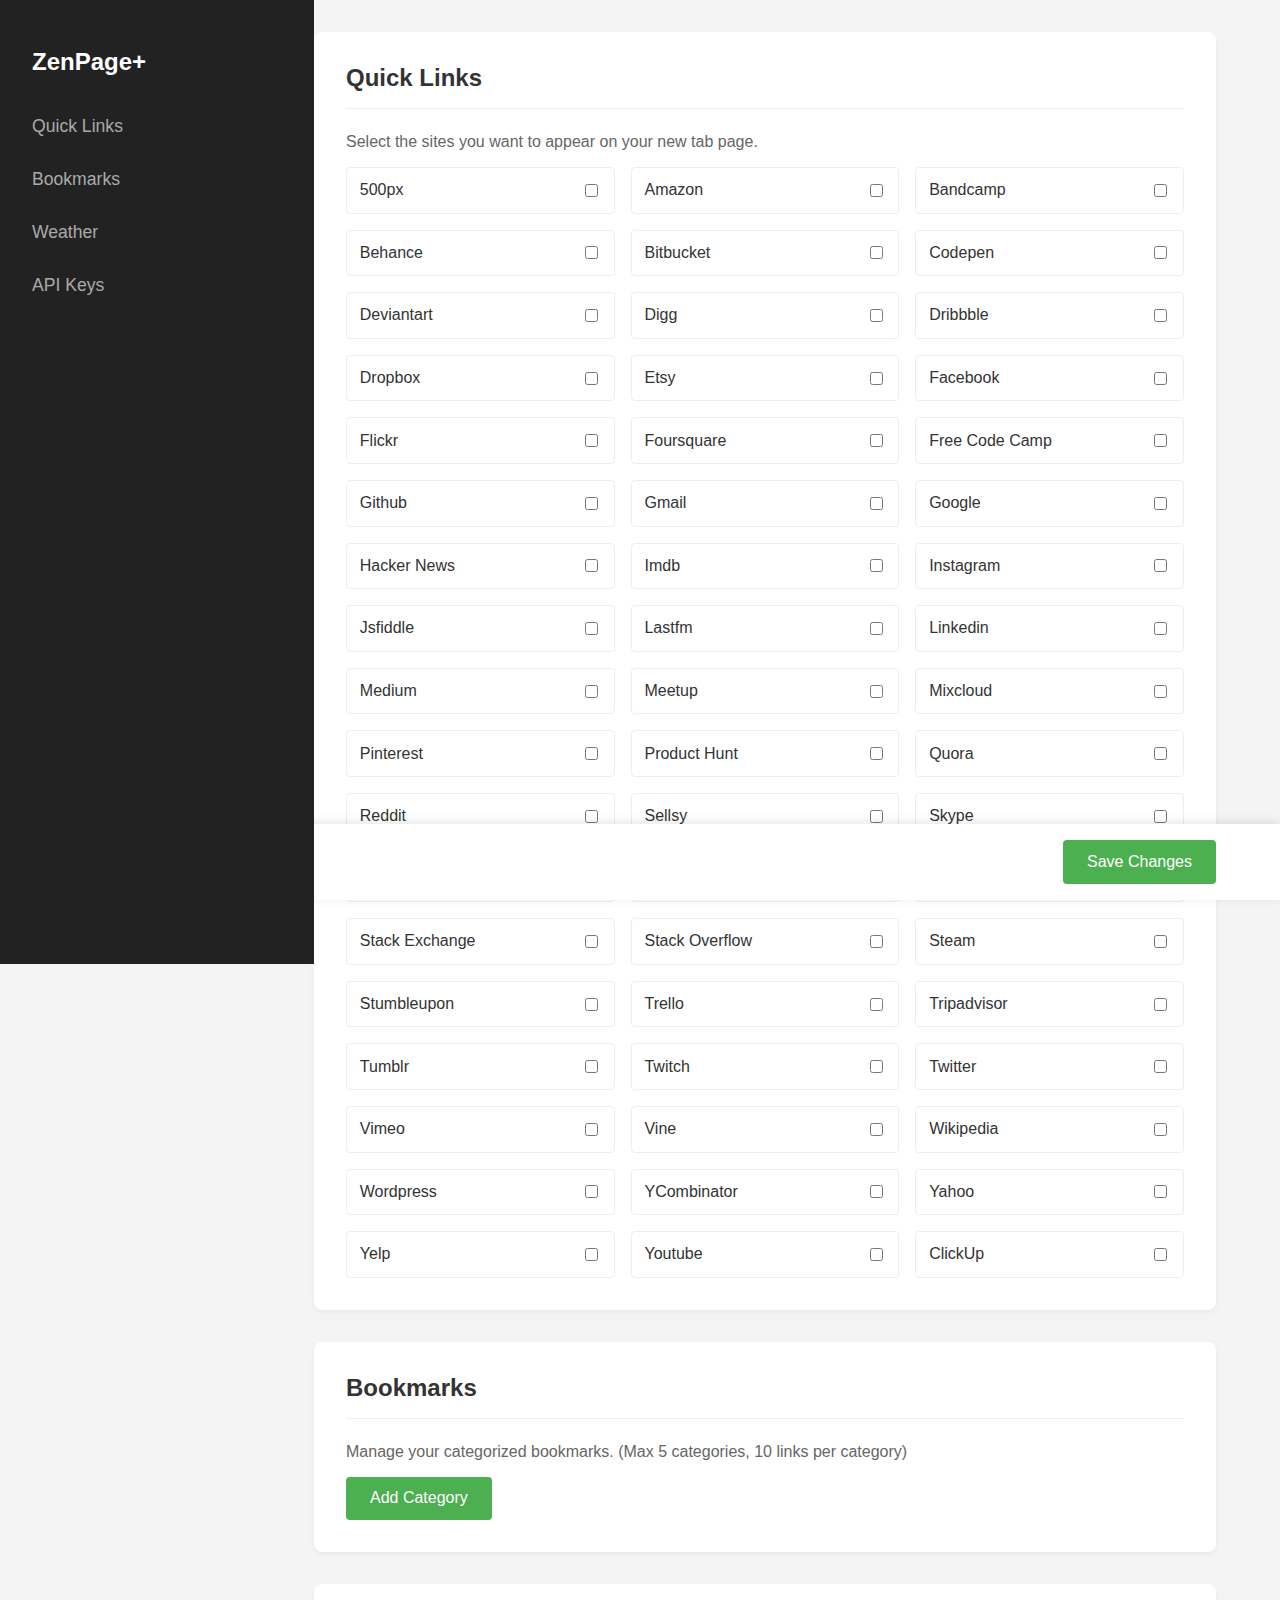
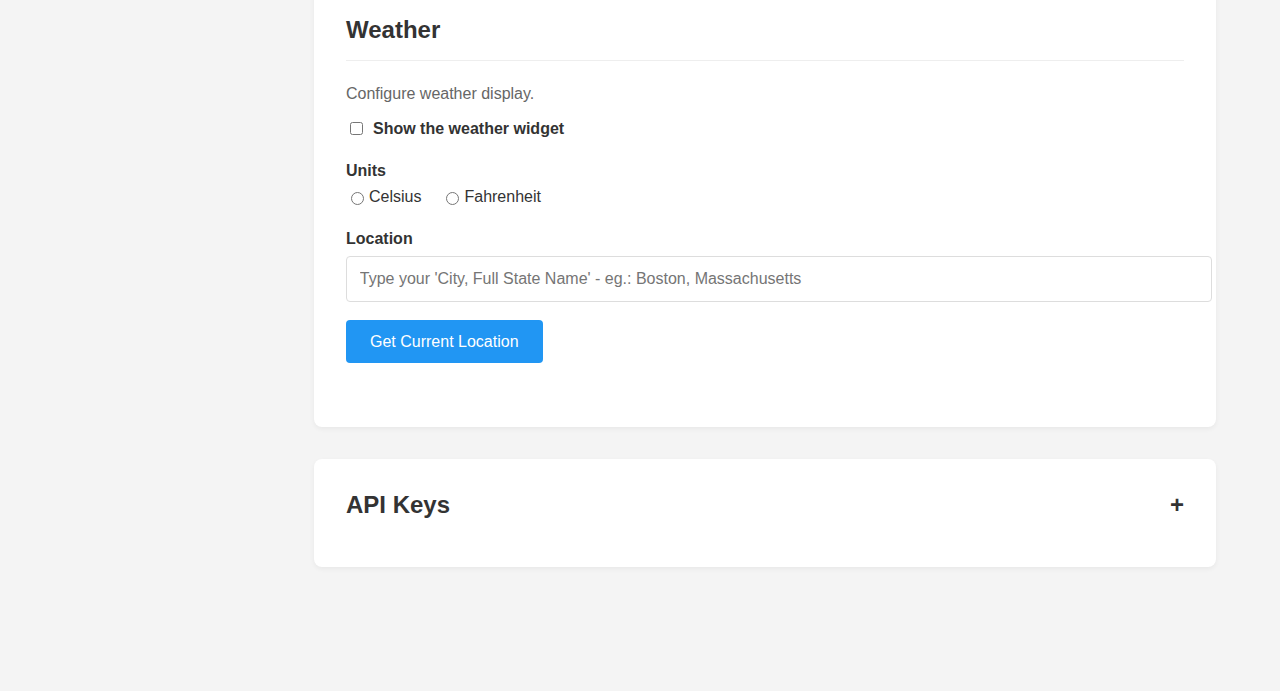
<file: options.html>
<!DOCTYPE html>
<html lang="en">

<head>
  <meta charset="utf-8">
  <meta name="viewport" content="width=device-width, initial-scale=1.0">
  <title>ZenPage Options</title>
  <link rel="stylesheet" href="css/options.css">
</head>

<body>
  <div class="layout">
    <aside class="sidebar">
      <h1>ZenPage+</h1>
      <nav>
        <ul>
          <li><a href="#quick-links">Quick Links</a></li>
          <li><a href="#bookmarks">Bookmarks</a></li>
          <li><a href="#weather">Weather</a></li>
          <li><a href="#api-keys">API Keys</a></li>
        </ul>
      </nav>
    </aside>

    <main class="main-content">
      <section id="quick-links">
        <h2>Quick Links</h2>
        <p>Select the sites you want to appear on your new tab page.</p>
        <div class="quick-links-container">
          <div class="site">
          <label for="500px">500px</label>
          <input id="500px" type="checkbox">
        </div>
<div class="site">
          <label for="amazon">Amazon</label>
          <input id="amazon" type="checkbox">
        </div>
<div class="site">
          <label for="bandcamp">Bandcamp</label>
          <input id="bandcamp" type="checkbox">
        </div>
<div class="site">
          <label for="behance">Behance</label>
          <input id="behance" type="checkbox">
        </div>
<div class="site">
          <label for="bitbucket">Bitbucket</label>
          <input id="bitbucket" type="checkbox">
        </div>
<div class="site">
          <label for="codepen">Codepen</label>
          <input id="codepen" type="checkbox">
        </div>
<div class="site">
          <label for="deviantart">Deviantart</label>
          <input id="deviantart" type="checkbox">
        </div>
<div class="site">
          <label for="digg">Digg</label>
          <input id="digg" type="checkbox">
        </div>
<div class="site">
          <label for="dribbble">Dribbble</label>
          <input id="dribbble" type="checkbox">
        </div>
<div class="site">
          <label for="dropbox">Dropbox</label>
          <input id="dropbox" type="checkbox">
        </div>
<div class="site">
          <label for="etsy">Etsy</label>
          <input id="etsy" type="checkbox">
        </div>
<div class="site">
          <label for="facebook">Facebook</label>
          <input id="facebook" type="checkbox">
        </div>
<div class="site">
          <label for="flickr">Flickr</label>
          <input id="flickr" type="checkbox">
        </div>
<div class="site">
          <label for="foursquare">Foursquare</label>
          <input id="foursquare" type="checkbox">
        </div>
<div class="site">
          <label for="free-code-camp">Free Code Camp</label>
          <input id="free-code-camp" type="checkbox">
        </div>
<div class="site">
          <label for="github">Github</label>
          <input id="github" type="checkbox">
        </div>
<div class="site">
          <label for="gmail">Gmail</label>
          <input id="gmail" type="checkbox">
        </div>
<div class="site">
          <label for="google">Google</label>
          <input id="google" type="checkbox">
        </div>
<div class="site">
          <label for="hacker-news">Hacker News</label>
          <input id="hacker-news" type="checkbox">
        </div>
<div class="site">
          <label for="imdb">Imdb</label>
          <input id="imdb" type="checkbox">
        </div>
<div class="site">
          <label for="instagram">Instagram</label>
          <input id="instagram" type="checkbox">
        </div>
<div class="site">
          <label for="jsfiddle">Jsfiddle</label>
          <input id="jsfiddle" type="checkbox">
        </div>
<div class="site">
          <label for="lastfm">Lastfm</label>
          <input id="lastfm" type="checkbox">
        </div>
<div class="site">
          <label for="linkedin">Linkedin</label>
          <input id="linkedin" type="checkbox">
        </div>
<div class="site">
          <label for="medium">Medium</label>
          <input id="medium" type="checkbox">
        </div>
<div class="site">
          <label for="meetup">Meetup</label>
          <input id="meetup" type="checkbox">
        </div>
<div class="site">
          <label for="mixcloud">Mixcloud</label>
          <input id="mixcloud" type="checkbox">
        </div>
<div class="site">
          <label for="pinterest">Pinterest</label>
          <input id="pinterest" type="checkbox">
        </div>
<div class="site">
          <label for="product-hunt">Product Hunt</label>
          <input id="product-hunt" type="checkbox">
        </div>
<div class="site">
          <label for="quora">Quora</label>
          <input id="quora" type="checkbox">
        </div>
<div class="site">
          <label for="reddit">Reddit</label>
          <input id="reddit" type="checkbox">
        </div>
<div class="site">
          <label for="sellsy">Sellsy</label>
          <input id="sellsy" type="checkbox">
        </div>
<div class="site">
          <label for="skype">Skype</label>
          <input id="skype" type="checkbox">
        </div>
<div class="site">
          <label for="slack">Slack</label>
          <input id="slack" type="checkbox">
        </div>
<div class="site">
          <label for="soundcloud">Soundcloud</label>
          <input id="soundcloud" type="checkbox">
        </div>
<div class="site">
          <label for="spotify">Spotify</label>
          <input id="spotify" type="checkbox">
        </div>
<div class="site">
          <label for="stack-exchange">Stack Exchange</label>
          <input id="stack-exchange" type="checkbox">
        </div>
<div class="site">
          <label for="stack-overflow">Stack Overflow</label>
          <input id="stack-overflow" type="checkbox">
        </div>
<div class="site">
          <label for="steam">Steam</label>
          <input id="steam" type="checkbox">
        </div>
<div class="site">
          <label for="stumbleupon">Stumbleupon</label>
          <input id="stumbleupon" type="checkbox">
        </div>
<div class="site">
          <label for="trello">Trello</label>
          <input id="trello" type="checkbox">
        </div>
<div class="site">
          <label for="tripadvisor">Tripadvisor</label>
          <input id="tripadvisor" type="checkbox">
        </div>
<div class="site">
          <label for="tumblr">Tumblr</label>
          <input id="tumblr" type="checkbox">
        </div>
<div class="site">
          <label for="twitch">Twitch</label>
          <input id="twitch" type="checkbox">
        </div>
<div class="site">
          <label for="twitter">Twitter</label>
          <input id="twitter" type="checkbox">
        </div>
<div class="site">
          <label for="vimeo">Vimeo</label>
          <input id="vimeo" type="checkbox">
        </div>
<div class="site">
          <label for="vine">Vine</label>
          <input id="vine" type="checkbox">
        </div>
<div class="site">
          <label for="wikipedia">Wikipedia</label>
          <input id="wikipedia" type="checkbox">
        </div>
<div class="site">
          <label for="wordpress">Wordpress</label>
          <input id="wordpress" type="checkbox">
        </div>
<div class="site">
          <label for="y-combinator">YCombinator</label>
          <input id="y-combinator" type="checkbox">
        </div>
<div class="site">
          <label for="yahoo">Yahoo</label>
          <input id="yahoo" type="checkbox">
        </div>
<div class="site">
          <label for="yelp">Yelp</label>
          <input id="yelp" type="checkbox">
        </div>
<div class="site">
          <label for="youtube">Youtube</label>
          <input id="youtube" type="checkbox">
        </div>
<div class="site">
          <label for="clickup">ClickUp</label>
          <input id="clickup" type="checkbox">
        </div>
        </div>
      </section>

      <section id="bookmarks">
        <h2>Bookmarks</h2>
        <p>Manage your categorized bookmarks. (Max 5 categories, 10 links per category)</p>
        <div class="bookmark-options">
          <ul id="bookmarks-list"></ul>
          <button type="button" id="add-category">Add Category</button>
        </div>
      </section>

      <section id="weather">
        <h2>Weather</h2>
        <p>Configure weather display.</p>

        <div class="input-group">
          <div style="display: flex; align-items: center;">
            <input id="display-weather" name="display-weather" type="checkbox" style="width: auto; margin-right: 10px;">
            <label for="display-weather" style="font-weight: bold;">Show the weather widget</label>
          </div>
        </div>

        <div class="input-group">
          <label class="input-information">Units</label>
          <div style="display: flex; gap: 20px;">
            <div style="display: flex; align-items: center;">
              <input type="radio" id="celsius" name="unit" value="celsius" style="width: auto; margin-right: 5px;">
              <label for="celsius">Celsius</label>
            </div>
            <div style="display: flex; align-items: center;">
              <input type="radio" id="fahrenheit" name="unit" value="fahrenheit" style="width: auto; margin-right: 5px;">
              <label for="fahrenheit">Fahrenheit</label>
            </div>
          </div>
        </div>

        <div class="input-group">
          <label class="input-information" for="weather-location">Location</label>
          <input type="text" id="weather-location" name="weather-location" class="weather-location"
            placeholder="Type your 'City, Full State Name' - eg.: Boston, Massachusetts">

          <div style="margin-top: 10px;">
            <button type="button" class="geolocate">Get Current Location</button>
            <span id="location-status" style="margin-left: 10px; color: #666;"></span>
          </div>
        </div>
      </section>

      <section id="api-keys">
        <details>
          <summary><h2>API Keys</h2></summary>
          <p>Enter your API keys to enable functionality.</p>

          <div class="input-group">
            <label class="input-information" for="unsplash-key">Unsplash API Key</label>
            <input type="text" id="unsplash-key" placeholder="Enter Unsplash Access Key">
          </div>

          <div class="input-group">
            <label class="input-information" for="positionstack-key">PositionStack API Key</label>
            <input type="text" id="positionstack-key" placeholder="Enter PositionStack Access Key">
          </div>

          <div class="input-group">
            <label class="input-information" for="openweather-key">OpenWeatherMap API Key</label>
            <input type="text" id="openweather-key" placeholder="Enter OpenWeatherMap API Key">
          </div>
        </details>
      </section>

      <div style="height: 60px;"></div>
    </main>

    <div class="save-bar">
      <div id="status"></div>
      <button type="button" id="save">Save Changes</button>
    </div>
  </div>

  <script src="js/options.js"></script>
</body>
</html>
</file>
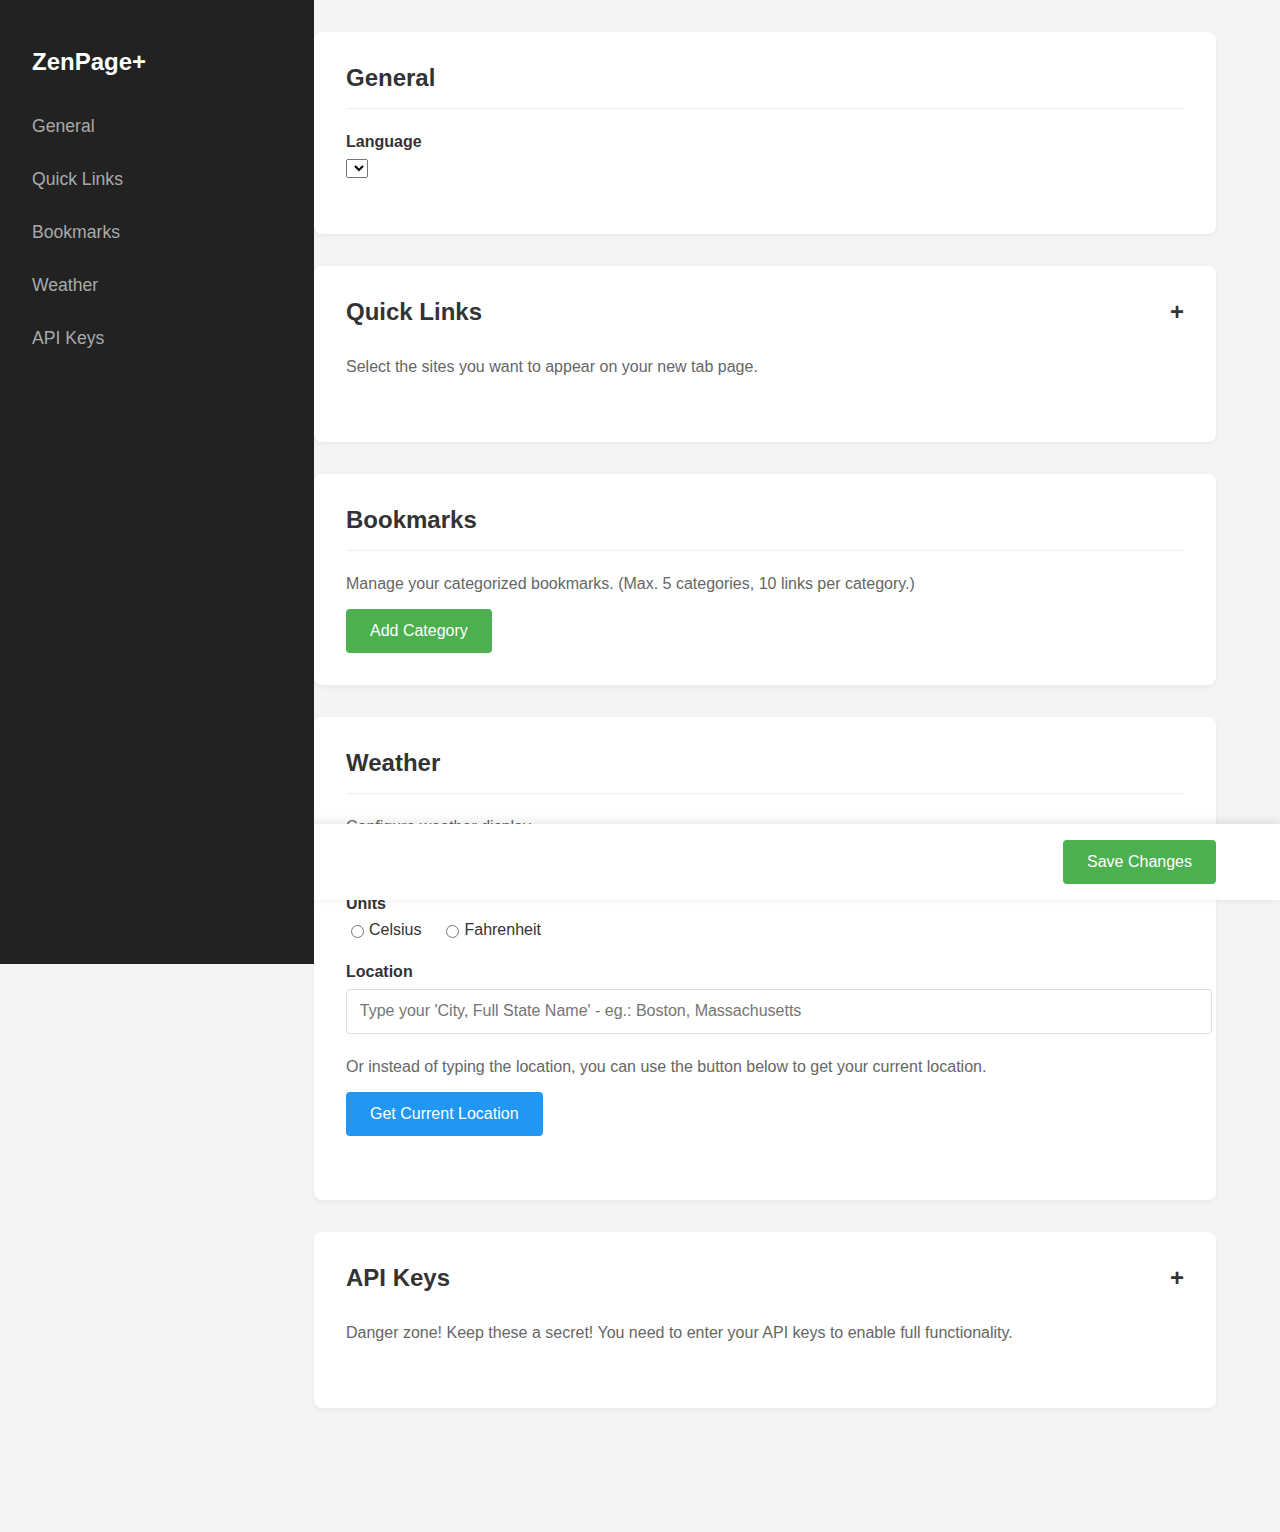
<file: settings.html>
<!DOCTYPE html>
<html lang="en">

<head>
  <meta charset="utf-8">
  <meta name="viewport" content="width=device-width, initial-scale=1.0">
  <title data-i18n="settings_title">Settings</title>
  <link rel="stylesheet" href="css/lineicons.css">
  <link rel="stylesheet" href="css/settings.css">
</head>

<body>
  <div class="layout">
    <aside class="sidebar">
      <h1>ZenPage+</h1>
      <nav>
        <ul>
          <li><a href="#general" data-i18n="sidebar_general">General</a></li>
          <li><a href="#quick-links" data-i18n="sidebar_quick_links">Quick Links</a></li>
          <li><a href="#bookmarks" data-i18n="sidebar_bookmarks">Bookmarks</a></li>
          <li><a href="#weather" data-i18n="sidebar_weather">Weather</a></li>
          <li><a href="#api-keys" data-i18n="sidebar_api_keys">API Keys</a></li>
        </ul>
      </nav>
    </aside>

    <main class="main-content">
      <section id="general">
        <h2 data-i18n="sidebar_general">General</h2>
        <div class="input-group">
          <label class="input-information" for="language" data-i18n="settings_lang">Language</label>
          <select id="language" name="language">
            <!-- Populated dynamically -->
          </select>
        </div>
      </section>

      <section id="quick-links">
        <details>
          <summary>
            <h2 data-i18n="sidebar_quick_links">Quick Links</h2>
            <p data-i18n="quick_links_desc">Select the sites you want to appear on your new tab page.</p>
          </summary>
          <div class="quick-links-container">
            <!-- Dynamic content -->
          </div>
        </details>
        <br>
      </section>

      <section id="bookmarks">
        <h2 data-i18n="sidebar_bookmarks">Bookmarks</h2>
        <p data-i18n="bookmarks_desc">Manage your categorized bookmarks. (Max. 5 categories, 10 links per category.)</p>
        <div class="bookmark-options">
          <ul id="bookmarks-list"></ul>
          <button type="button" id="add-category" data-i18n="bookmarks_add_category">Add Category</button>
        </div>
      </section>

      <section id="weather">
        <h2 data-i18n="sidebar_weather">Weather</h2>
        <p data-i18n="weather_show_desc">Configure weather display.</p>

        <div class="input-group">
          <div class="flex-center">
            <input id="display-weather" name="display-weather" type="checkbox" class="width-auto mr-10">
            <label for="display-weather" class="bold" data-i18n="weather_show">Show the weather widget</label>
          </div>
        </div>

        <div class="input-group">
          <label class="input-information" data-i18n="weather_units">Units</label>
          <div class="flex-gap">
            <div class="flex-center">
              <input type="radio" id="celsius" name="unit" value="celsius" class="width-auto mr-5">
              <label for="celsius" data-i18n="weather_celsius">Celsius</label>
            </div>
            <div class="flex-center">
              <input type="radio" id="fahrenheit" name="unit" value="fahrenheit" class="width-auto mr-5">
              <label for="fahrenheit" data-i18n="weather_fahrenheit">Fahrenheit</label>
            </div>
          </div>
        </div>

        <div class="input-group">
          <label class="input-information" for="weather-location" data-i18n="weather_location_label">Location</label>
          <input type="text" id="weather-location" name="weather-location" class="weather-location"
            placeholder="Type your 'City, Full State Name' - eg.: Boston, Massachusetts"
            data-i18n="weather_location_placeholder">

          <p data-i18n="weather_geolocate_hint">Or instead of typing the location, you can use the button below to get
            your current location.</p>

          <div class="mt-10">
            <button type="button" class="geolocate" data-i18n="weather_geolocate">Get Current Location</button>
            <span id="location-status" class="ml-10 text-secondary"></span>
          </div>
        </div>
      </section>

      <section id="api-keys">
        <details>
          <summary>
            <h2 data-i18n="sidebar_api_keys">API Keys</h2>
            <p data-i18n="api_keys_desc">Danger zone! Keep these a secret! You need to enter your API keys to enable
              full functionality.</p>
          </summary>
          <br>
          <hr>
          <br>
          <div class="api-service-group">
            <h3>Unsplash <a href="https://unsplash.com/developers" target="_blank" class="api-link"
                title="Get API Key">(Get
                Keys)</a></h3>
            <div class="input-group">
              <label class="input-information" for="unsplash-key" data-i18n="api_unsplash_key">
                API Key
              </label>
              <input type="text" id="unsplash-key" placeholder="Enter Unsplash Access Key" data-i18n="api_unsplash_key">
            </div>

            <div class="input-group">
              <label class="input-information" for="unsplash-secret" data-i18n="api_unsplash_secret">API Secret</label>
              <input type="text" id="unsplash-secret" placeholder="Enter Unsplash Secret Key"
                data-i18n="api_unsplash_secret">
            </div>
          </div>

          <div class="input-group">
            <label class="input-information" for="positionstack-key" data-i18n="api_positionstack">
              PositionStack API Key
              <a href="https://positionstack.com/" target="_blank" class="api-link" title="Get API Key">(Get Key)</a>
            </label>
            <input type="text" id="positionstack-key" placeholder="Enter PositionStack Access Key"
              data-i18n="api_positionstack">
          </div>

          <div class="input-group">
            <label class="input-information" for="openweather-key" data-i18n="api_openweather">
              OpenWeatherMap API Key
              <a href="https://openweathermap.org/api" target="_blank" class="api-link" title="Get API Key">(Get
                Key)</a>
            </label>
            <input type="text" id="openweather-key" placeholder="Enter OpenWeatherMap API Key"
              data-i18n="api_openweather">
          </div>
        </details>
        <br>
      </section>

      <div class="spacer-60"></div>
    </main>

    <div class="save-bar">
      <div id="status"></div>
      <button type="button" id="save">Save Changes</button>
    </div>
  </div>

  <script src="js/i18n.js"></script>
  <script src="js/settings.js"></script>
</body>

</html>
</file>
<file: css/options.css>
:root {
  --primary-color: #4CAF50;
  --bg-color: #f4f4f4;
  --sidebar-bg: #222;
  --card-bg: #fff;
  --text-color: #333;
  --text-secondary: #666;
  --danger-color: #e53935;
}

body {
  font-family: 'Segoe UI', Tahoma, Geneva, Verdana, sans-serif;
  background-color: var(--bg-color);
  color: var(--text-color);
  margin: 0;
  padding: 0;
}

.layout {
  display: flex;
  min-height: 100vh;
}

.sidebar {
  width: 250px;
  background-color: var(--sidebar-bg);
  color: #fff;
  padding: 2rem;
  position: fixed;
  height: 100vh;
  overflow-y: auto;
  z-index: 200;
}

.sidebar h1 {
  font-size: 1.5rem;
  margin-bottom: 2rem;
  color: #fff;
  text-align: left;
}

.sidebar nav ul {
  list-style: none;
  padding: 0;
}

.sidebar nav ul li {
  margin-bottom: 1rem;
}

.sidebar nav ul li a {
  color: #aaa;
  text-decoration: none;
  font-size: 1.1rem;
  transition: color 0.3s;
  display: block;
  padding: 0.5rem 0;
}

.sidebar nav ul li a:hover,
.sidebar nav ul li a.active {
  color: #fff;
  font-weight: bold;
}

.main-content {
  margin-left: 250px;
  flex: 1;
  padding: 2rem 4rem;
  max-width: 1200px;
}

section {
  background: var(--card-bg);
  border-radius: 8px;
  padding: 2rem;
  margin-bottom: 2rem;
  box-shadow: 0 2px 5px rgba(0, 0, 0, 0.05);
}

h2 {
  font-size: 1.5rem;
  margin-top: 0;
  margin-bottom: 1.5rem;
  border-bottom: 1px solid #eee;
  padding-bottom: 1rem;
  color: var(--text-color);
}

p {
  color: var(--text-secondary);
}

/* Quick Links Grid */
.quick-links-container {
  display: grid;
  grid-template-columns: repeat(auto-fill, minmax(200px, 1fr));
  gap: 1rem;
}

.site {
  display: flex;
  align-items: center;
  justify-content: space-between;
  padding: 0.8rem;
  border: 1px solid #eee;
  border-radius: 4px;
  transition: background-color 0.2s;
}

.site:hover {
  background-color: #f9f9f9;
}

.site label {
  cursor: pointer;
  flex: 1;
}

/* Form Elements */
input[type="text"] {
  width: 100%;
  padding: 0.8rem;
  border: 1px solid #ddd;
  border-radius: 4px;
  font-size: 1rem;
  margin-bottom: 0.5rem;
}

input[type="checkbox"],
input[type="radio"] {
  cursor: pointer;
}

.input-group {
  margin-bottom: 1.5rem;
}

label.input-information {
  display: block;
  font-weight: 600;
  margin-bottom: 0.5rem;
  color: var(--text-color);
}

button {
  background-color: var(--primary-color);
  color: white;
  border: none;
  padding: 0.8rem 1.5rem;
  border-radius: 4px;
  cursor: pointer;
  font-size: 1rem;
  transition: background-color 0.3s;
}

button:hover {
  background-color: #43A047;
}

button:disabled {
  background-color: #ccc;
  cursor: not-allowed;
}

button.geolocate {
  background-color: #2196F3;
  margin-bottom: 0.5rem;
}

button.geolocate:hover {
  background-color: #1976D2;
}

/* Bookmarks */
.bookmark-options ul {
  list-style: none;
  padding: 0;
  margin: 0;
}

.bookmark-option-category {
  background: #fff;
  padding: 1.5rem;
  border: 1px solid #e0e0e0;
  border-radius: 8px;
  margin-bottom: 1.5rem;
  box-shadow: 0 2px 4px rgba(0, 0, 0, 0.02);
  transition: transform 0.2s, box-shadow 0.2s;
}

.bookmark-option-category:hover {
  box-shadow: 0 4px 8px rgba(0, 0, 0, 0.05);
}

.category-header {
  display: flex;
  gap: 1rem;
  align-items: center;
  margin-bottom: 1rem;
}

.category-header input {
  margin-bottom: 0;
  flex-grow: 1;
  font-weight: 600;
  font-size: 1.1rem;
  border: none;
  background: transparent;
  border-bottom: 2px solid transparent;
  border-radius: 0;
  padding: 0.5rem 0;
}

.category-header input:focus {
  border-bottom-color: var(--primary-color);
  outline: none;
}

.remove-btn {
  background-color: transparent;
  color: var(--danger-color);
  padding: 0.5rem 1rem;
  border: 1px solid transparent;
  font-size: 0.9rem;
  cursor: pointer;
  border-radius: 4px;
}

.remove-btn:hover {
  background-color: #fee;
  border-color: var(--danger-color);
  color: #c62828;
}

.bookmark-option-link {
  display: flex;
  gap: 10px;
  align-items: center;
  margin-top: 0.8rem;
  padding: 0.5rem;
  background: #f9f9f9;
  border-radius: 4px;
}

.bookmark-option-link input {
  margin-bottom: 0;
  flex-grow: 1;
}

.remove-link-btn {
  background-color: #f4f4f4;
  color: #666;
  width: 30px;
  height: 30px;
  padding: 0;
  display: flex;
  align-items: center;
  justify-content: center;
  border-radius: 50%;
  font-weight: bold;
  border: none;
  cursor: pointer;
}

.remove-link-btn:hover {
  background-color: #f4f4f4;
  color: #ff4242;
}

.add-link-btn {
  background-color: #fff;
  color: var(--primary-color);
  border: 1px dashed var(--primary-color);
  margin-top: 1rem;
  padding: 0.8rem;
  width: 100%;
  text-align: center;
  font-weight: 600;
  cursor: pointer;
  border-radius: 4px;
}

.add-link-btn:hover {
  background-color: #e8f5e9;
  border-color: #43A047;
}

.error {
  color: var(--danger-color);
  font-size: 0.9rem;
  margin-top: 0.2rem;
  display: block;
}

/* Sticky Footer for Save */
.save-bar {
  position: fixed;
  bottom: 0;
  left: 0;
  right: 0;
  background: #fff;
  padding: 1rem 4rem;
  padding-left: calc(250px + 4rem);
  /* Offset for sidebar */
  box-shadow: 0 -2px 10px rgba(0, 0, 0, 0.1);
  display: flex;
  align-items: center;
  justify-content: space-between;
  z-index: 100;
}

#status {
  font-weight: bold;
  margin-left: 1rem;
  color: var(--primary-color);
}

/* Details/Summary */
details summary {
  cursor: pointer;
  list-style: none;
  outline: none;
  position: relative;
}

details summary::-webkit-details-marker {
  display: none;
}

details summary h2 {
  display: inline-block;
  margin-bottom: 0;
  border-bottom: none;
}

details summary:after {
  content: "+";
  font-size: 1.5rem;
  position: absolute;
  top: 0;
  right: 0;
  font-weight: bold;
}

details[open] summary:after {
  content: "-";
}

.api-link {
  font-size: 0.8em;
  font-weight: normal;
  color: var(--primary-color);
  margin-left: 5px;
}

/* Utilities for CSP compliance */
.flex-center {
  display: flex;
  align-items: center;
}

.flex-gap {
  display: flex;
  gap: 20px;
}

.flex-start {
  display: flex;
  align-items: center;
}

.gap-10 {
  gap: 10px;
}

.lni {
  font-size: 1.2rem;
}

.width-auto {
  width: auto !important;
}

.mr-10 {
  margin-right: 10px;
}

.mr-5 {
  margin-right: 5px;
}

.mt-10 {
  margin-top: 10px;
}

.ml-10 {
  margin-left: 10px;
}

.bold {
  font-weight: bold;
}

.text-secondary {
  color: #666;
}

.spacer-60 {
  height: 60px;
}


.api-service-group {
  border: 1px solid #eee;
  padding: 1.5rem;
  border-radius: 6px;
  background-color: #fafafa;
  margin-bottom: 2rem;
}

.api-service-group h3 {
  margin-top: 0;
  margin-bottom: 1rem;
  font-size: 1.1rem;
  color: #333;
}
</file>
<file: css/settings.css>
:root {
  --primary-color: #4CAF50;
  --bg-color: #f4f4f4;
  --sidebar-bg: #222;
  --card-bg: #fff;
  --text-color: #333;
  --text-secondary: #666;
  --danger-color: #e53935;
}

body {
  font-family: 'Segoe UI', Tahoma, Geneva, Verdana, sans-serif;
  background-color: var(--bg-color);
  color: var(--text-color);
  margin: 0;
  padding: 0;
}

.layout {
  display: flex;
  min-height: 100vh;
}

.sidebar {
  width: 250px;
  background-color: var(--sidebar-bg);
  color: #fff;
  padding: 2rem;
  position: fixed;
  height: 100vh;
  overflow-y: auto;
  z-index: 200;
}

.sidebar h1 {
  font-size: 1.5rem;
  margin-bottom: 2rem;
  color: #fff;
  text-align: left;
}

.sidebar nav ul {
  list-style: none;
  padding: 0;
}

.sidebar nav ul li {
  margin-bottom: 1rem;
}

.sidebar nav ul li a {
  color: #aaa;
  text-decoration: none;
  font-size: 1.1rem;
  transition: color 0.3s;
  display: block;
  padding: 0.5rem 0;
}

.sidebar nav ul li a:hover,
.sidebar nav ul li a.active {
  color: #fff;
  font-weight: bold;
}

.main-content {
  margin-left: 250px;
  flex: 1;
  padding: 2rem 4rem;
  max-width: 1200px;
}

section {
  background: var(--card-bg);
  border-radius: 8px;
  padding: 2rem;
  margin-bottom: 2rem;
  box-shadow: 0 2px 5px rgba(0, 0, 0, 0.05);
}

h2 {
  font-size: 1.5rem;
  margin-top: 0;
  margin-bottom: 1.5rem;
  border-bottom: 1px solid #eee;
  padding-bottom: 1rem;
  color: var(--text-color);
}

p {
  color: var(--text-secondary);
}

/* Quick Links Grid */
.quick-links-container {
  display: grid;
  grid-template-columns: repeat(auto-fill, minmax(200px, 1fr));
  gap: 1rem;
}

.site {
  display: flex;
  align-items: center;
  justify-content: space-between;
  padding: 0.8rem;
  border: 1px solid #eee;
  border-radius: 4px;
  transition: background-color 0.2s;
}

.site:hover {
  background-color: #f9f9f9;
}

.site label {
  cursor: pointer;
  flex: 1;
}

/* Form Elements */
input[type="text"] {
  width: 100%;
  padding: 0.8rem;
  border: 1px solid #ddd;
  border-radius: 4px;
  font-size: 1rem;
  margin-bottom: 0.5rem;
}

input[type="checkbox"],
input[type="radio"] {
  cursor: pointer;
}

.input-group {
  margin-bottom: 1.5rem;
}

label.input-information {
  display: block;
  font-weight: 600;
  margin-bottom: 0.5rem;
  color: var(--text-color);
}

button {
  background-color: var(--primary-color);
  color: white;
  border: none;
  padding: 0.8rem 1.5rem;
  border-radius: 4px;
  cursor: pointer;
  font-size: 1rem;
  transition: background-color 0.3s;
}

button:hover {
  background-color: #43A047;
}

button:disabled {
  background-color: #ccc;
  cursor: not-allowed;
}

button.geolocate {
  background-color: #2196F3;
  margin-bottom: 0.5rem;
}

button.geolocate:hover {
  background-color: #1976D2;
}

/* Bookmarks */
.bookmark-options ul {
  list-style: none;
  padding: 0;
  margin: 0;
}

.bookmark-option-category {
  background: #fff;
  padding: 1.5rem;
  border: 1px solid #e0e0e0;
  border-radius: 8px;
  margin-bottom: 1.5rem;
  box-shadow: 0 2px 4px rgba(0, 0, 0, 0.02);
  transition: transform 0.2s, box-shadow 0.2s;
}

.bookmark-option-category:hover {
  box-shadow: 0 4px 8px rgba(0, 0, 0, 0.05);
}

.category-header {
  display: flex;
  gap: 1rem;
  align-items: center;
  margin-bottom: 1rem;
}

.category-header input {
  margin-bottom: 0;
  flex-grow: 1;
  font-weight: 600;
  font-size: 1.1rem;
  border: none;
  background: transparent;
  border-bottom: 2px solid transparent;
  border-radius: 0;
  padding: 0.5rem 0;
}

.category-header input:focus {
  border-bottom-color: var(--primary-color);
  outline: none;
}

.remove-btn {
  background-color: transparent;
  color: var(--danger-color);
  padding: 0.5rem 1rem;
  border: 1px solid transparent;
  font-size: 0.9rem;
  cursor: pointer;
  border-radius: 4px;
}

.remove-btn:hover {
  background-color: #fee;
  border-color: var(--danger-color);
  color: #c62828;
}

.bookmark-option-link {
  display: flex;
  gap: 10px;
  align-items: center;
  margin-top: 0.8rem;
  padding: 0.5rem;
  background: #f9f9f9;
  border-radius: 4px;
}

.bookmark-option-link input {
  margin-bottom: 0;
  flex-grow: 1;
}

.remove-link-btn {
  background-color: #f4f4f4;
  color: #666;
  width: 30px;
  height: 30px;
  padding: 0;
  display: flex;
  align-items: center;
  justify-content: center;
  border-radius: 50%;
  font-weight: bold;
  border: none;
  cursor: pointer;
}

.remove-link-btn:hover {
  background-color: #f4f4f4;
  color: #ff4242;
}

.add-link-btn {
  background-color: #fff;
  color: var(--primary-color);
  border: 1px dashed var(--primary-color);
  margin-top: 1rem;
  padding: 0.8rem;
  width: 100%;
  text-align: center;
  font-weight: 600;
  cursor: pointer;
  border-radius: 4px;
}

.add-link-btn:hover {
  background-color: #e8f5e9;
  border-color: #43A047;
}

.error {
  color: var(--danger-color);
  font-size: 0.9rem;
  margin-top: 0.2rem;
  display: block;
}

/* Sticky Footer for Save */
.save-bar {
  position: fixed;
  bottom: 0;
  left: 0;
  right: 0;
  background: #fff;
  padding: 1rem 4rem;
  padding-left: calc(250px + 4rem);
  /* Offset for sidebar */
  box-shadow: 0 -2px 10px rgba(0, 0, 0, 0.1);
  display: flex;
  align-items: center;
  justify-content: space-between;
  z-index: 100;
}

#status {
  font-weight: bold;
  margin-left: 1rem;
  color: var(--primary-color);
}

/* Details/Summary */
details summary {
  cursor: pointer;
  list-style: none;
  outline: none;
  position: relative;
}

details summary::-webkit-details-marker {
  display: none;
}

details summary h2 {
  display: inline-block;
  margin-bottom: 0;
  border-bottom: none;
}

details summary:after {
  content: "+";
  font-size: 1.5rem;
  position: absolute;
  top: 0;
  right: 0;
  font-weight: bold;
}

details[open] summary:after {
  content: "-";
}

.api-link {
  font-size: 0.8em;
  font-weight: normal;
  color: var(--primary-color);
  margin-left: 5px;
}

/* Utilities for CSP compliance */
.flex-center {
  display: flex;
  align-items: center;
}

.flex-gap {
  display: flex;
  gap: 20px;
}

.flex-start {
  display: flex;
  align-items: center;
}

.gap-10 {
  gap: 10px;
}

.lni {
  font-size: 1.2rem;
}

.width-auto {
  width: auto !important;
}

.mr-10 {
  margin-right: 10px;
}

.mr-5 {
  margin-right: 5px;
}

.mt-10 {
  margin-top: 10px;
}

.ml-10 {
  margin-left: 10px;
}

.bold {
  font-weight: bold;
}

.text-secondary {
  color: #666;
}

.spacer-60 {
  height: 60px;
}


.api-service-group {
  border: 1px solid #eee;
  padding: 1.5rem;
  border-radius: 6px;
  background-color: #fafafa;
  margin-bottom: 2rem;
}

.api-service-group h3 {
  margin-top: 0;
  margin-bottom: 1rem;
  font-size: 1.1rem;
  color: #333;
}
</file>
